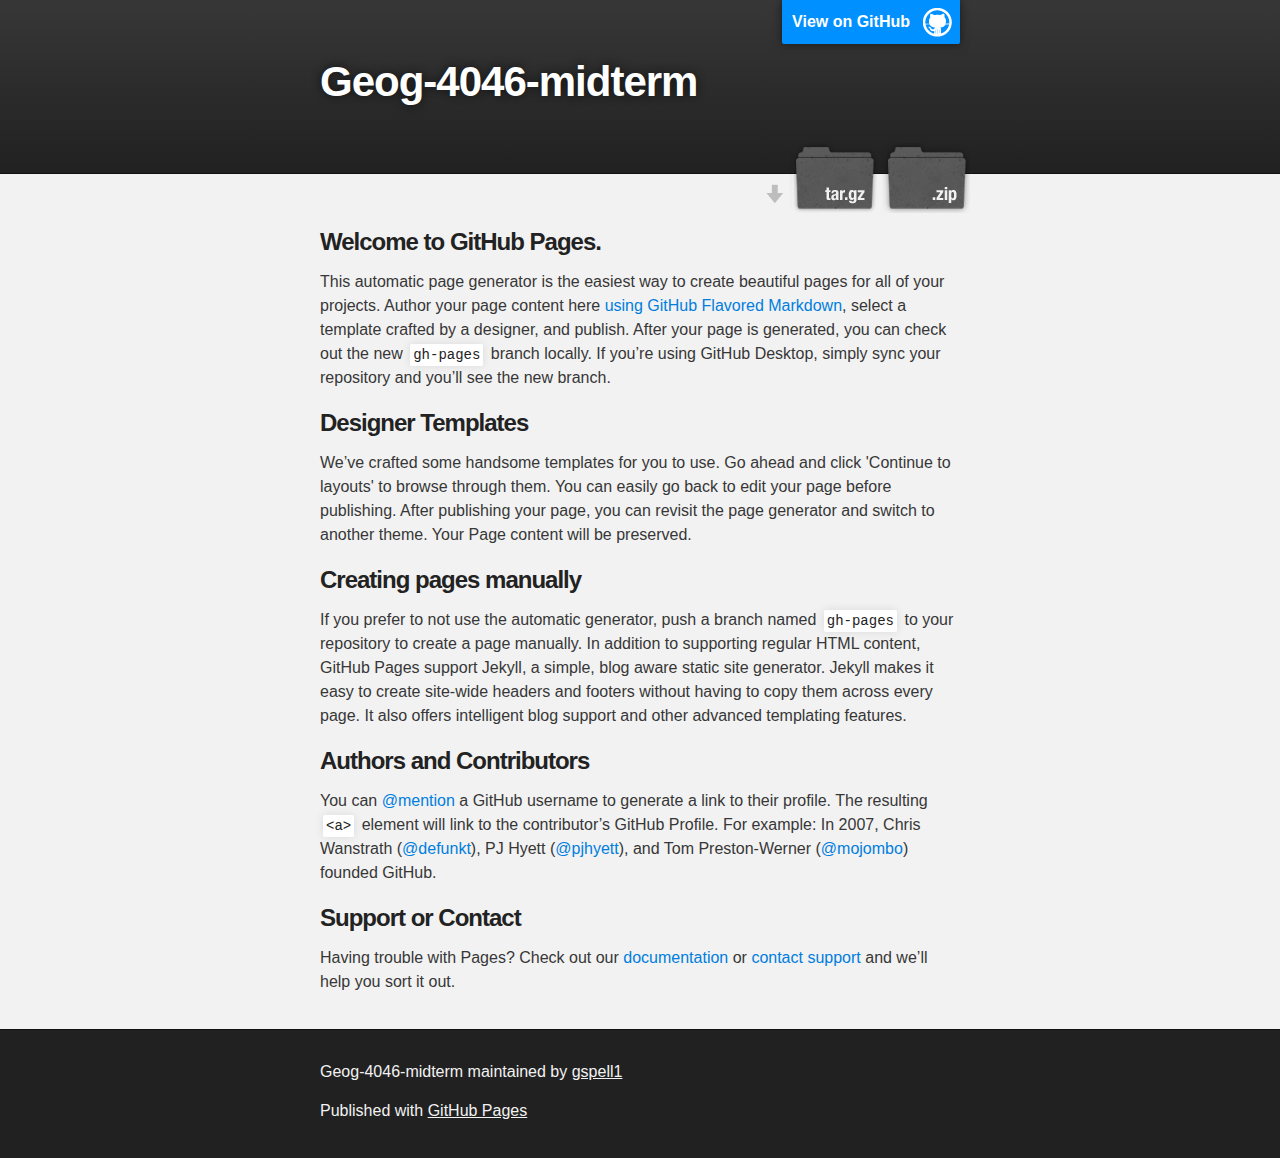
<file: index.html>
<!DOCTYPE html>
<html>

  <head>
    <meta charset='utf-8'>
    <meta http-equiv="X-UA-Compatible" content="chrome=1">
    <meta name="description" content="Geog-4046-midterm : ">

    <link rel="stylesheet" type="text/css" media="screen" href="stylesheets/stylesheet.css">

    <title>Geog-4046-midterm</title>
  </head>

  <body>

    <!-- HEADER -->
    <div id="header_wrap" class="outer">
        <header class="inner">
          <a id="forkme_banner" href="https://github.com/gspell1/Geog-4046-Midterm">View on GitHub</a>

          <h1 id="project_title">Geog-4046-midterm</h1>
          <h2 id="project_tagline"></h2>

            <section id="downloads">
              <a class="zip_download_link" href="https://github.com/gspell1/Geog-4046-Midterm/zipball/master">Download this project as a .zip file</a>
              <a class="tar_download_link" href="https://github.com/gspell1/Geog-4046-Midterm/tarball/master">Download this project as a tar.gz file</a>
            </section>
        </header>
    </div>

    <!-- MAIN CONTENT -->
    <div id="main_content_wrap" class="outer">
      <section id="main_content" class="inner">
        <h3>
<a id="welcome-to-github-pages" class="anchor" href="#welcome-to-github-pages" aria-hidden="true"><span aria-hidden="true" class="octicon octicon-link"></span></a>Welcome to GitHub Pages.</h3>

<p>This automatic page generator is the easiest way to create beautiful pages for all of your projects. Author your page content here <a href="https://guides.github.com/features/mastering-markdown/">using GitHub Flavored Markdown</a>, select a template crafted by a designer, and publish. After your page is generated, you can check out the new <code>gh-pages</code> branch locally. If you’re using GitHub Desktop, simply sync your repository and you’ll see the new branch.</p>

<h3>
<a id="designer-templates" class="anchor" href="#designer-templates" aria-hidden="true"><span aria-hidden="true" class="octicon octicon-link"></span></a>Designer Templates</h3>

<p>We’ve crafted some handsome templates for you to use. Go ahead and click 'Continue to layouts' to browse through them. You can easily go back to edit your page before publishing. After publishing your page, you can revisit the page generator and switch to another theme. Your Page content will be preserved.</p>

<h3>
<a id="creating-pages-manually" class="anchor" href="#creating-pages-manually" aria-hidden="true"><span aria-hidden="true" class="octicon octicon-link"></span></a>Creating pages manually</h3>

<p>If you prefer to not use the automatic generator, push a branch named <code>gh-pages</code> to your repository to create a page manually. In addition to supporting regular HTML content, GitHub Pages support Jekyll, a simple, blog aware static site generator. Jekyll makes it easy to create site-wide headers and footers without having to copy them across every page. It also offers intelligent blog support and other advanced templating features.</p>

<h3>
<a id="authors-and-contributors" class="anchor" href="#authors-and-contributors" aria-hidden="true"><span aria-hidden="true" class="octicon octicon-link"></span></a>Authors and Contributors</h3>

<p>You can <a href="https://help.github.com/articles/basic-writing-and-formatting-syntax/#mentioning-users-and-teams" class="user-mention">@mention</a> a GitHub username to generate a link to their profile. The resulting <code>&lt;a&gt;</code> element will link to the contributor’s GitHub Profile. For example: In 2007, Chris Wanstrath (<a href="https://github.com/defunkt" class="user-mention">@defunkt</a>), PJ Hyett (<a href="https://github.com/pjhyett" class="user-mention">@pjhyett</a>), and Tom Preston-Werner (<a href="https://github.com/mojombo" class="user-mention">@mojombo</a>) founded GitHub.</p>

<h3>
<a id="support-or-contact" class="anchor" href="#support-or-contact" aria-hidden="true"><span aria-hidden="true" class="octicon octicon-link"></span></a>Support or Contact</h3>

<p>Having trouble with Pages? Check out our <a href="https://help.github.com/pages">documentation</a> or <a href="https://github.com/contact">contact support</a> and we’ll help you sort it out.</p>
      </section>
    </div>

    <!-- FOOTER  -->
    <div id="footer_wrap" class="outer">
      <footer class="inner">
        <p class="copyright">Geog-4046-midterm maintained by <a href="https://github.com/gspell1">gspell1</a></p>
        <p>Published with <a href="https://pages.github.com">GitHub Pages</a></p>
      </footer>
    </div>

    

  </body>
</html>
</file>
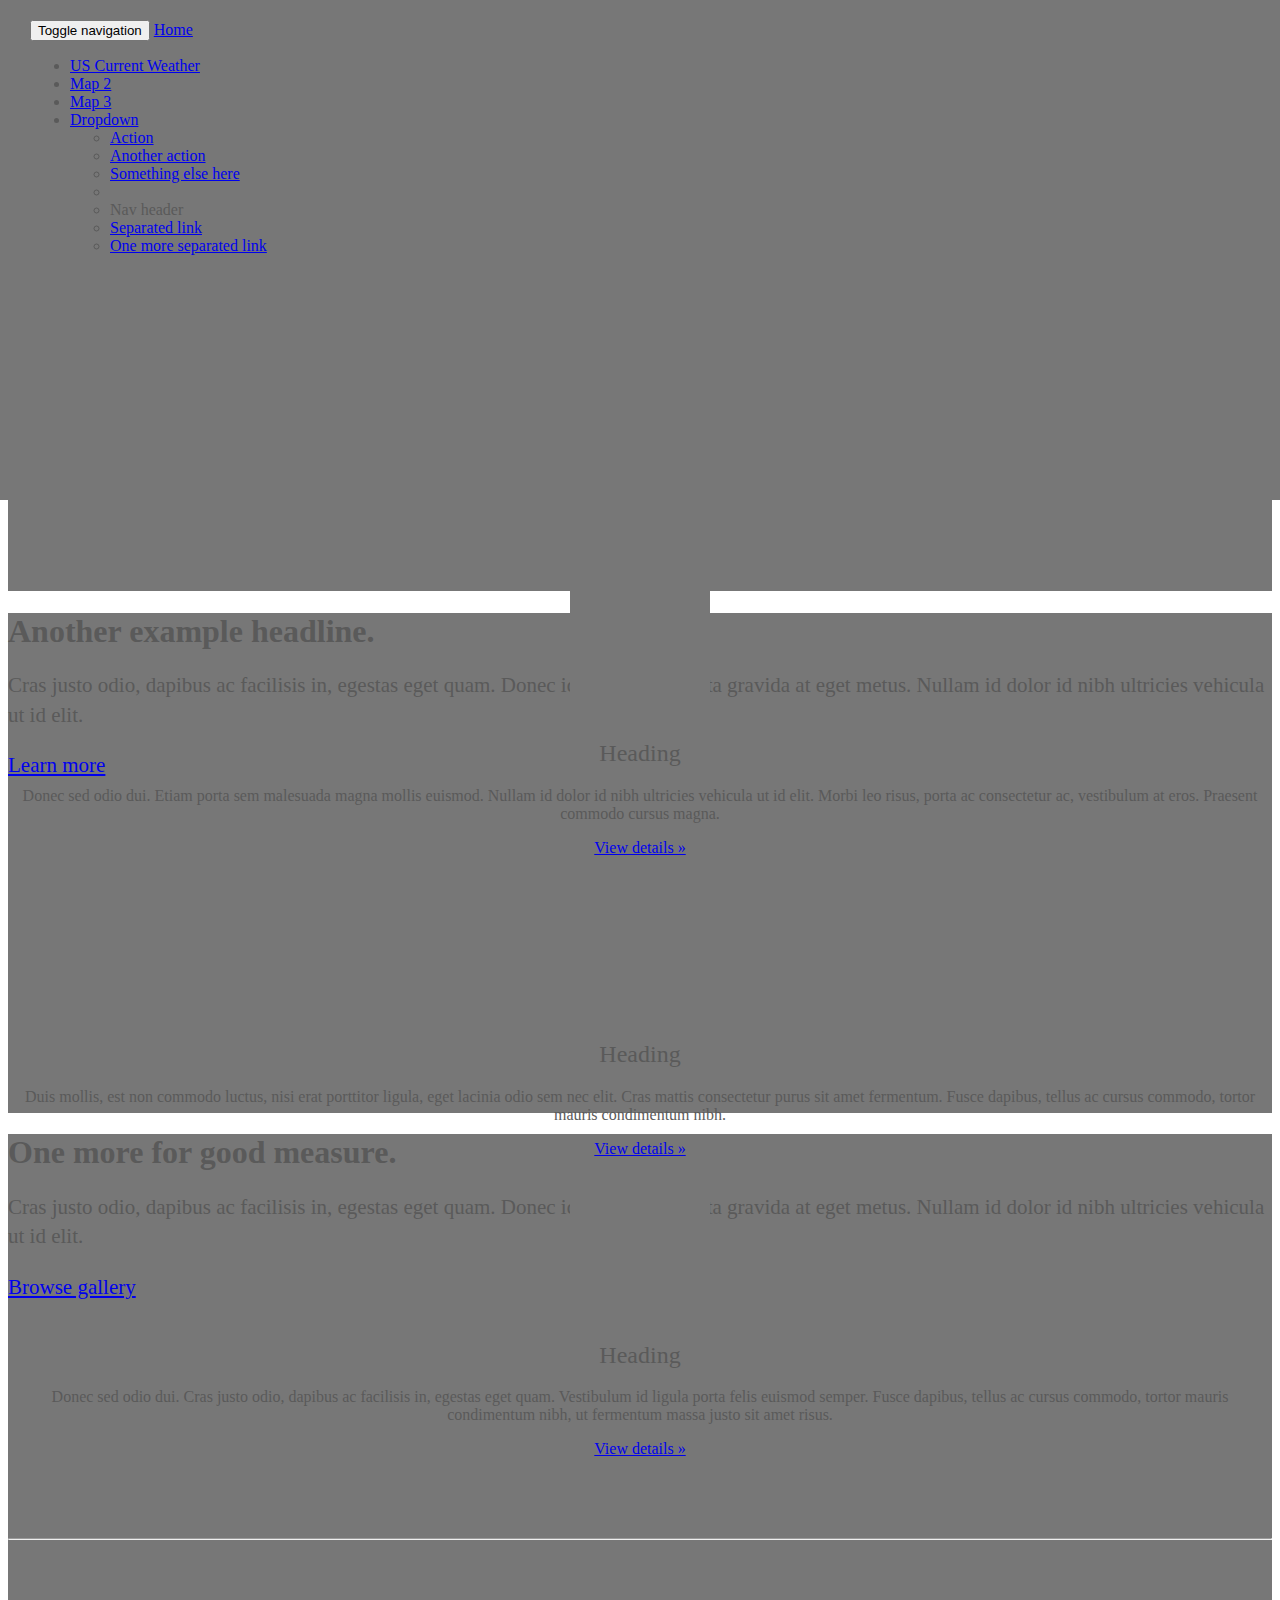
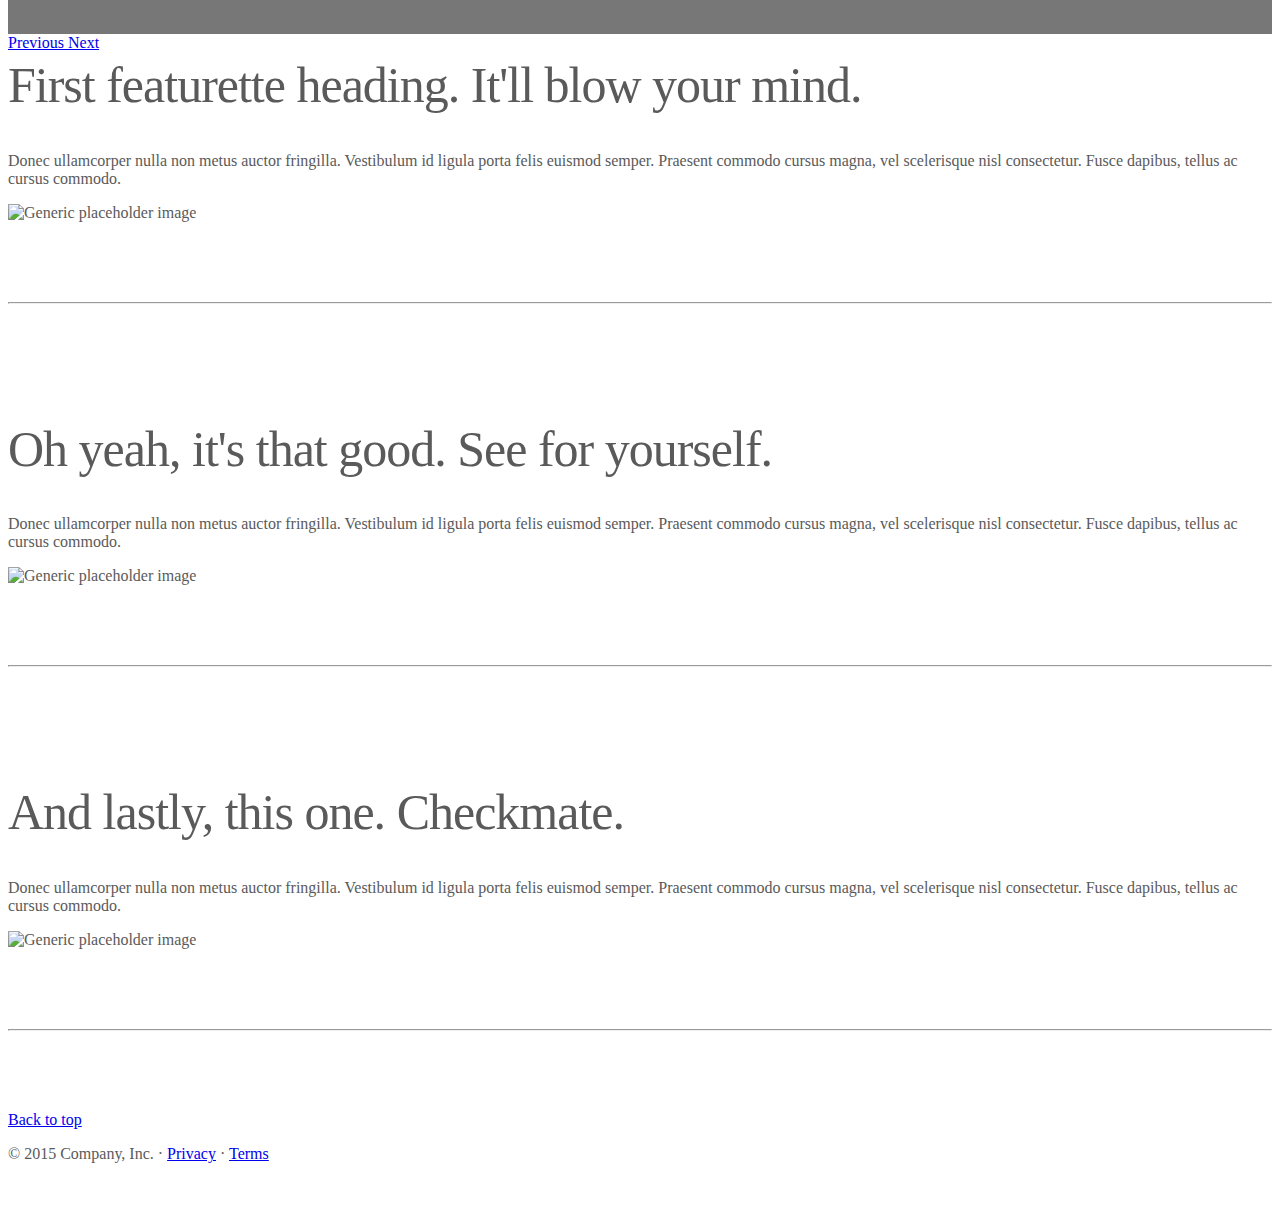
<file: Demo/index.html>
<!DOCTYPE html>
<html lang="en">
  <head>
    <meta charset="utf-8">
    <meta http-equiv="X-UA-Compatible" content="IE=edge">
    <meta name="viewport" content="width=device-width, initial-scale=1">
    <!-- The above 3 meta tags *must* come first in the head; any other head content must come *after* these tags -->
    <meta name="description" content="">
    <meta name="author" content="">

    <title>Geog 4046 Midterm</title>

    <!-- Latest compiled and minified CSS -->
    <link rel="stylesheet" href="https://maxcdn.bootstrapcdn.com/bootstrap/3.3.6/css/bootstrap.min.css" integrity="sha384-1q8mTJOASx8j1Au+a5WDVnPi2lkFfwwEAa8hDDdjZlpLegxhjVME1fgjWPGmkzs7" crossorigin="anonymous">

    <!-- HTML5 shim and Respond.js for IE8 support of HTML5 elements and media queries -->
    <!--[if lt IE 9]>
      <script src="https://oss.maxcdn.com/html5shiv/3.7.2/html5shiv.min.js"></script>
      <script src="https://oss.maxcdn.com/respond/1.4.2/respond.min.js"></script>
    <![endif]-->

    <!-- Custom styles for this template -->
    <link href="css/carousel.css" rel="stylesheet">
  </head>
<!-- NAVBAR
================================================== -->
  <body>
    <div class="navbar-wrapper">
      <div class="container">

        <nav class="navbar navbar-inverse navbar-static-top">
          <div class="container">
            <div class="navbar-header">
              <button type="button" class="navbar-toggle collapsed" data-toggle="collapse" data-target="#navbar" aria-expanded="false" aria-controls="navbar">
                <span class="sr-only">Toggle navigation</span>
                <span class="icon-bar"></span>
                <span class="icon-bar"></span>
                <span class="icon-bar"></span>
              </button>
              <a class="navbar-brand" href="#">Home</a>
            </div>
            <div id="navbar" class="navbar-collapse collapse">
              <ul class="nav navbar-nav">
                <li class="active"><a href="file:///D:/gspell1/Downloads/Geog%204046%20Midterm/demo/map1.html">US Current Weather</a></li>
                <li><a href="file:///D:/gspell1/Downloads/Geog%204046%20Midterm/demo/map2.html">Map 2</a></li>
                <li><a href="file:///D:/gspell1/Downloads/Geog%204046%20Midterm/demo/map3.html">Map 3</a></li>
                <li class="dropdown">
                  <a href="#" class="dropdown-toggle" data-toggle="dropdown" role="button" aria-haspopup="true" aria-expanded="false">Dropdown <span class="caret"></span></a>
                  <ul class="dropdown-menu">
                    <li><a href="#">Action</a></li>
                    <li><a href="#">Another action</a></li>
                    <li><a href="#">Something else here</a></li>
                    <li role="separator" class="divider"></li>
                    <li class="dropdown-header">Nav header</li>
                    <li><a href="#">Separated link</a></li>
                    <li><a href="#">One more separated link</a></li>
                  </ul>
                </li>
              </ul>
            </div>
          </div>
        </nav>

      </div>
    </div>


    <!-- Carousel
    ================================================== -->
    <div id="myCarousel" class="carousel slide" data-ride="carousel">
      <!-- Indicators -->
      <ol class="carousel-indicators">
        <li data-target="#myCarousel" data-slide-to="0" class="active"></li>
        <li data-target="#myCarousel" data-slide-to="1"></li>
        <li data-target="#myCarousel" data-slide-to="2"></li>
      </ol>
      <div class="carousel-inner" role="listbox">
        <div class="item active">
          <img class="first-slide" src="[data-uri]" alt="First slide">
          <div class="container">
            <div class="carousel-caption">
              <h1>Example headline.</h1>
              <p>Note: If you're viewing this page via a <code>file://</code> URL, the "next" and "previous" Glyphicon buttons on the left and right might not load/display properly due to web browser security rules.</p>
              <p><a class="btn btn-lg btn-primary" href="#" role="button">Sign up today</a></p>
            </div>
          </div>
        </div>
        <div class="item">
          <img class="second-slide" src="[data-uri]" alt="Second slide">
          <div class="container">
            <div class="carousel-caption">
              <h1>Another example headline.</h1>
              <p>Cras justo odio, dapibus ac facilisis in, egestas eget quam. Donec id elit non mi porta gravida at eget metus. Nullam id dolor id nibh ultricies vehicula ut id elit.</p>
              <p><a class="btn btn-lg btn-primary" href="#" role="button">Learn more</a></p>
            </div>
          </div>
        </div>
        <div class="item">
          <img class="third-slide" src="[data-uri]" alt="Third slide">
          <div class="container">
            <div class="carousel-caption">
              <h1>One more for good measure.</h1>
              <p>Cras justo odio, dapibus ac facilisis in, egestas eget quam. Donec id elit non mi porta gravida at eget metus. Nullam id dolor id nibh ultricies vehicula ut id elit.</p>
              <p><a class="btn btn-lg btn-primary" href="#" role="button">Browse gallery</a></p>
            </div>
          </div>
        </div>
      </div>
      <a class="left carousel-control" href="#myCarousel" role="button" data-slide="prev">
        <span class="glyphicon glyphicon-chevron-left" aria-hidden="true"></span>
        <span class="sr-only">Previous</span>
      </a>
      <a class="right carousel-control" href="#myCarousel" role="button" data-slide="next">
        <span class="glyphicon glyphicon-chevron-right" aria-hidden="true"></span>
        <span class="sr-only">Next</span>
      </a>
    </div><!-- /.carousel -->


    <!-- Marketing messaging and featurettes
    ================================================== -->
    <!-- Wrap the rest of the page in another container to center all the content. -->

    <div class="container marketing">

      <!-- Three columns of text below the carousel -->
      <div class="row">
        <div class="col-lg-4">
          <img class="img-circle" src="[data-uri]" alt="Generic placeholder image" width="140" height="140">
          <h2>Heading</h2>
          <p>Donec sed odio dui. Etiam porta sem malesuada magna mollis euismod. Nullam id dolor id nibh ultricies vehicula ut id elit. Morbi leo risus, porta ac consectetur ac, vestibulum at eros. Praesent commodo cursus magna.</p>
          <p><a class="btn btn-default" href="#" role="button">View details &raquo;</a></p>
        </div><!-- /.col-lg-4 -->
        <div class="col-lg-4">
          <img class="img-circle" src="[data-uri]" alt="Generic placeholder image" width="140" height="140">
          <h2>Heading</h2>
          <p>Duis mollis, est non commodo luctus, nisi erat porttitor ligula, eget lacinia odio sem nec elit. Cras mattis consectetur purus sit amet fermentum. Fusce dapibus, tellus ac cursus commodo, tortor mauris condimentum nibh.</p>
          <p><a class="btn btn-default" href="#" role="button">View details &raquo;</a></p>
        </div><!-- /.col-lg-4 -->
        <div class="col-lg-4">
          <img class="img-circle" src="[data-uri]" alt="Generic placeholder image" width="140" height="140">
          <h2>Heading</h2>
          <p>Donec sed odio dui. Cras justo odio, dapibus ac facilisis in, egestas eget quam. Vestibulum id ligula porta felis euismod semper. Fusce dapibus, tellus ac cursus commodo, tortor mauris condimentum nibh, ut fermentum massa justo sit amet risus.</p>
          <p><a class="btn btn-default" href="#" role="button">View details &raquo;</a></p>
        </div><!-- /.col-lg-4 -->
      </div><!-- /.row -->


      <!-- START THE FEATURETTES -->

      <hr class="featurette-divider">

      <div class="row featurette">
        <div class="col-md-7">
          <h2 class="featurette-heading">First featurette heading. <span class="text-muted">It'll blow your mind.</span></h2>
          <p class="lead">Donec ullamcorper nulla non metus auctor fringilla. Vestibulum id ligula porta felis euismod semper. Praesent commodo cursus magna, vel scelerisque nisl consectetur. Fusce dapibus, tellus ac cursus commodo.</p>
        </div>
        <div class="col-md-5">
          <img class="featurette-image img-responsive center-block" data-src="holder.js/500x500/auto" alt="Generic placeholder image">
        </div>
      </div>

      <hr class="featurette-divider">

      <div class="row featurette">
        <div class="col-md-7 col-md-push-5">
          <h2 class="featurette-heading">Oh yeah, it's that good. <span class="text-muted">See for yourself.</span></h2>
          <p class="lead">Donec ullamcorper nulla non metus auctor fringilla. Vestibulum id ligula porta felis euismod semper. Praesent commodo cursus magna, vel scelerisque nisl consectetur. Fusce dapibus, tellus ac cursus commodo.</p>
        </div>
        <div class="col-md-5 col-md-pull-7">
          <img class="featurette-image img-responsive center-block" data-src="holder.js/500x500/auto" alt="Generic placeholder image">
        </div>
      </div>

      <hr class="featurette-divider">

      <div class="row featurette">
        <div class="col-md-7">
          <h2 class="featurette-heading">And lastly, this one. <span class="text-muted">Checkmate.</span></h2>
          <p class="lead">Donec ullamcorper nulla non metus auctor fringilla. Vestibulum id ligula porta felis euismod semper. Praesent commodo cursus magna, vel scelerisque nisl consectetur. Fusce dapibus, tellus ac cursus commodo.</p>
        </div>
        <div class="col-md-5">
          <img class="featurette-image img-responsive center-block" data-src="holder.js/500x500/auto" alt="Generic placeholder image">
        </div>
      </div>

      <hr class="featurette-divider">

      <!-- /END THE FEATURETTES -->


      <!-- FOOTER -->
      <footer>
        <p class="pull-right"><a href="#">Back to top</a></p>
        <p>&copy; 2015 Company, Inc. &middot; <a href="#">Privacy</a> &middot; <a href="#">Terms</a></p>
      </footer>

    </div><!-- /.container -->


    <!-- Bootstrap core JavaScript
    ================================================== -->
    <!-- Placed at the end of the document so the pages load faster -->
    <script src="https://ajax.googleapis.com/ajax/libs/jquery/1.11.3/jquery.min.js"></script>
    <script>window.jQuery || document.write('<script src="../../assets/js/vendor/jquery.min.js"><\/script>')</script>
    <!-- Latest compiled and minified JavaScript -->
    <script src="https://maxcdn.bootstrapcdn.com/bootstrap/3.3.6/js/bootstrap.min.js" integrity="sha384-0mSbJDEHialfmuBBQP6A4Qrprq5OVfW37PRR3j5ELqxss1yVqOtnepnHVP9aJ7xS" crossorigin="anonymous"></script>
  </body>
</html>
</file>
<file: stylesheets/stylesheet.css>
/*******************************************************************************
Slate Theme for GitHub Pages
by Jason Costello, @jsncostello
*******************************************************************************/

@import url(github-light.css);

/*******************************************************************************
MeyerWeb Reset
*******************************************************************************/

html, body, div, span, applet, object, iframe,
h1, h2, h3, h4, h5, h6, p, blockquote, pre,
a, abbr, acronym, address, big, cite, code,
del, dfn, em, img, ins, kbd, q, s, samp,
small, strike, strong, sub, sup, tt, var,
b, u, i, center,
dl, dt, dd, ol, ul, li,
fieldset, form, label, legend,
table, caption, tbody, tfoot, thead, tr, th, td,
article, aside, canvas, details, embed,
figure, figcaption, footer, header, hgroup,
menu, nav, output, ruby, section, summary,
time, mark, audio, video {
  margin: 0;
  padding: 0;
  border: 0;
  font: inherit;
  vertical-align: baseline;
}

/* HTML5 display-role reset for older browsers */
article, aside, details, figcaption, figure,
footer, header, hgroup, menu, nav, section {
  display: block;
}

ol, ul {
  list-style: none;
}

table {
  border-collapse: collapse;
  border-spacing: 0;
}

/*******************************************************************************
Theme Styles
*******************************************************************************/

body {
  box-sizing: border-box;
  color:#373737;
  background: #212121;
  font-size: 16px;
  font-family: 'Myriad Pro', Calibri, Helvetica, Arial, sans-serif;
  line-height: 1.5;
  -webkit-font-smoothing: antialiased;
}

h1, h2, h3, h4, h5, h6 {
  margin: 10px 0;
  font-weight: 700;
  color:#222222;
  font-family: 'Lucida Grande', 'Calibri', Helvetica, Arial, sans-serif;
  letter-spacing: -1px;
}

h1 {
  font-size: 36px;
  font-weight: 700;
}

h2 {
  padding-bottom: 10px;
  font-size: 32px;
  background: url('../images/bg_hr.png') repeat-x bottom;
}

h3 {
  font-size: 24px;
}

h4 {
  font-size: 21px;
}

h5 {
  font-size: 18px;
}

h6 {
  font-size: 16px;
}

p {
  margin: 10px 0 15px 0;
}

footer p {
  color: #f2f2f2;
}

a {
  text-decoration: none;
  color: #007edf;
  text-shadow: none;

  transition: color 0.5s ease;
  transition: text-shadow 0.5s ease;
  -webkit-transition: color 0.5s ease;
  -webkit-transition: text-shadow 0.5s ease;
  -moz-transition: color 0.5s ease;
  -moz-transition: text-shadow 0.5s ease;
  -o-transition: color 0.5s ease;
  -o-transition: text-shadow 0.5s ease;
  -ms-transition: color 0.5s ease;
  -ms-transition: text-shadow 0.5s ease;
}

a:hover, a:focus {text-decoration: underline;}

footer a {
  color: #F2F2F2;
  text-decoration: underline;
}

em {
  font-style: italic;
}

strong {
  font-weight: bold;
}

img {
  position: relative;
  margin: 0 auto;
  max-width: 739px;
  padding: 5px;
  margin: 10px 0 10px 0;
  border: 1px solid #ebebeb;

  box-shadow: 0 0 5px #ebebeb;
  -webkit-box-shadow: 0 0 5px #ebebeb;
  -moz-box-shadow: 0 0 5px #ebebeb;
  -o-box-shadow: 0 0 5px #ebebeb;
  -ms-box-shadow: 0 0 5px #ebebeb;
}

p img {
  display: inline;
  margin: 0;
  padding: 0;
  vertical-align: middle;
  text-align: center;
  border: none;
}

pre, code {
  width: 100%;
  color: #222;
  background-color: #fff;

  font-family: Monaco, "Bitstream Vera Sans Mono", "Lucida Console", Terminal, monospace;
  font-size: 14px;

  border-radius: 2px;
  -moz-border-radius: 2px;
  -webkit-border-radius: 2px;
}

pre {
  width: 100%;
  padding: 10px;
  box-shadow: 0 0 10px rgba(0,0,0,.1);
  overflow: auto;
}

code {
  padding: 3px;
  margin: 0 3px;
  box-shadow: 0 0 10px rgba(0,0,0,.1);
}

pre code {
  display: block;
  box-shadow: none;
}

blockquote {
  color: #666;
  margin-bottom: 20px;
  padding: 0 0 0 20px;
  border-left: 3px solid #bbb;
}


ul, ol, dl {
  margin-bottom: 15px
}

ul {
  list-style-position: inside;
  list-style: disc;
  padding-left: 20px;
}

ol {
  list-style-position: inside;
  list-style: decimal;
  padding-left: 20px;
}

dl dt {
  font-weight: bold;
}

dl dd {
  padding-left: 20px;
  font-style: italic;
}

dl p {
  padding-left: 20px;
  font-style: italic;
}

hr {
  height: 1px;
  margin-bottom: 5px;
  border: none;
  background: url('../images/bg_hr.png') repeat-x center;
}

table {
  border: 1px solid #373737;
  margin-bottom: 20px;
  text-align: left;
 }

th {
  font-family: 'Lucida Grande', 'Helvetica Neue', Helvetica, Arial, sans-serif;
  padding: 10px;
  background: #373737;
  color: #fff;
 }

td {
  padding: 10px;
  border: 1px solid #373737;
 }

form {
  background: #f2f2f2;
  padding: 20px;
}

/*******************************************************************************
Full-Width Styles
*******************************************************************************/

.outer {
  width: 100%;
}

.inner {
  position: relative;
  max-width: 640px;
  padding: 20px 10px;
  margin: 0 auto;
}

#forkme_banner {
  display: block;
  position: absolute;
  top:0;
  right: 10px;
  z-index: 10;
  padding: 10px 50px 10px 10px;
  color: #fff;
  background: url('../images/blacktocat.png') #0090ff no-repeat 95% 50%;
  font-weight: 700;
  box-shadow: 0 0 10px rgba(0,0,0,.5);
  border-bottom-left-radius: 2px;
  border-bottom-right-radius: 2px;
}

#header_wrap {
  background: #212121;
  background: -moz-linear-gradient(top, #373737, #212121);
  background: -webkit-linear-gradient(top, #373737, #212121);
  background: -ms-linear-gradient(top, #373737, #212121);
  background: -o-linear-gradient(top, #373737, #212121);
  background: linear-gradient(top, #373737, #212121);
}

#header_wrap .inner {
  padding: 50px 10px 30px 10px;
}

#project_title {
  margin: 0;
  color: #fff;
  font-size: 42px;
  font-weight: 700;
  text-shadow: #111 0px 0px 10px;
}

#project_tagline {
  color: #fff;
  font-size: 24px;
  font-weight: 300;
  background: none;
  text-shadow: #111 0px 0px 10px;
}

#downloads {
  position: absolute;
  width: 210px;
  z-index: 10;
  bottom: -40px;
  right: 0;
  height: 70px;
  background: url('../images/icon_download.png') no-repeat 0% 90%;
}

.zip_download_link {
  display: block;
  float: right;
  width: 90px;
  height:70px;
  text-indent: -5000px;
  overflow: hidden;
  background: url(../images/sprite_download.png) no-repeat bottom left;
}

.tar_download_link {
  display: block;
  float: right;
  width: 90px;
  height:70px;
  text-indent: -5000px;
  overflow: hidden;
  background: url(../images/sprite_download.png) no-repeat bottom right;
  margin-left: 10px;
}

.zip_download_link:hover {
  background: url(../images/sprite_download.png) no-repeat top left;
}

.tar_download_link:hover {
  background: url(../images/sprite_download.png) no-repeat top right;
}

#main_content_wrap {
  background: #f2f2f2;
  border-top: 1px solid #111;
  border-bottom: 1px solid #111;
}

#main_content {
  padding-top: 40px;
}

#footer_wrap {
  background: #212121;
}



/*******************************************************************************
Small Device Styles
*******************************************************************************/

@media screen and (max-width: 480px) {
  body {
    font-size:14px;
  }

  #downloads {
    display: none;
  }

  .inner {
    min-width: 320px;
    max-width: 480px;
  }

  #project_title {
  font-size: 32px;
  }

  h1 {
    font-size: 28px;
  }

  h2 {
    font-size: 24px;
  }

  h3 {
    font-size: 21px;
  }

  h4 {
    font-size: 18px;
  }

  h5 {
    font-size: 14px;
  }

  h6 {
    font-size: 12px;
  }

  code, pre {
    min-width: 320px;
    max-width: 480px;
    font-size: 11px;
  }

}
</file>
<file: Demo/css/carousel.css>
/* GLOBAL STYLES
-------------------------------------------------- */
/* Padding below the footer and lighter body text */

body {
  padding-bottom: 40px;
  color: #5a5a5a;
}


/* CUSTOMIZE THE NAVBAR
-------------------------------------------------- */

/* Special class on .container surrounding .navbar, used for positioning it into place. */
.navbar-wrapper {
  position: absolute;
  top: 0;
  right: 0;
  left: 0;
  z-index: 20;
}

/* Flip around the padding for proper display in narrow viewports */
.navbar-wrapper > .container {
  padding-right: 0;
  padding-left: 0;
}
.navbar-wrapper .navbar {
  padding-right: 15px;
  padding-left: 15px;
}
.navbar-wrapper .navbar .container {
  width: auto;
}


/* CUSTOMIZE THE CAROUSEL
-------------------------------------------------- */

/* Carousel base class */
.carousel {
  height: 500px;
  margin-bottom: 60px;
}
/* Since positioning the image, we need to help out the caption */
.carousel-caption {
  z-index: 10;
}

/* Declare heights because of positioning of img element */
.carousel .item {
  height: 500px;
  background-color: #777;
}
.carousel-inner > .item > img {
  position: absolute;
  top: 0;
  left: 0;
  min-width: 100%;
  height: 500px;
}


/* MARKETING CONTENT
-------------------------------------------------- */

/* Center align the text within the three columns below the carousel */
.marketing .col-lg-4 {
  margin-bottom: 20px;
  text-align: center;
}
.marketing h2 {
  font-weight: normal;
}
.marketing .col-lg-4 p {
  margin-right: 10px;
  margin-left: 10px;
}


/* Featurettes
------------------------- */

.featurette-divider {
  margin: 80px 0; /* Space out the Bootstrap <hr> more */
}

/* Thin out the marketing headings */
.featurette-heading {
  font-weight: 300;
  line-height: 1;
  letter-spacing: -1px;
}


/* RESPONSIVE CSS
-------------------------------------------------- */

@media (min-width: 768px) {
  /* Navbar positioning foo */
  .navbar-wrapper {
    margin-top: 20px;
  }
  .navbar-wrapper .container {
    padding-right: 15px;
    padding-left: 15px;
  }
  .navbar-wrapper .navbar {
    padding-right: 0;
    padding-left: 0;
  }

  /* The navbar becomes detached from the top, so we round the corners */
  .navbar-wrapper .navbar {
    border-radius: 4px;
  }

  /* Bump up size of carousel content */
  .carousel-caption p {
    margin-bottom: 20px;
    font-size: 21px;
    line-height: 1.4;
  }

  .featurette-heading {
    font-size: 50px;
  }
}

@media (min-width: 992px) {
  .featurette-heading {
    margin-top: 120px;
  }
}
</file>
